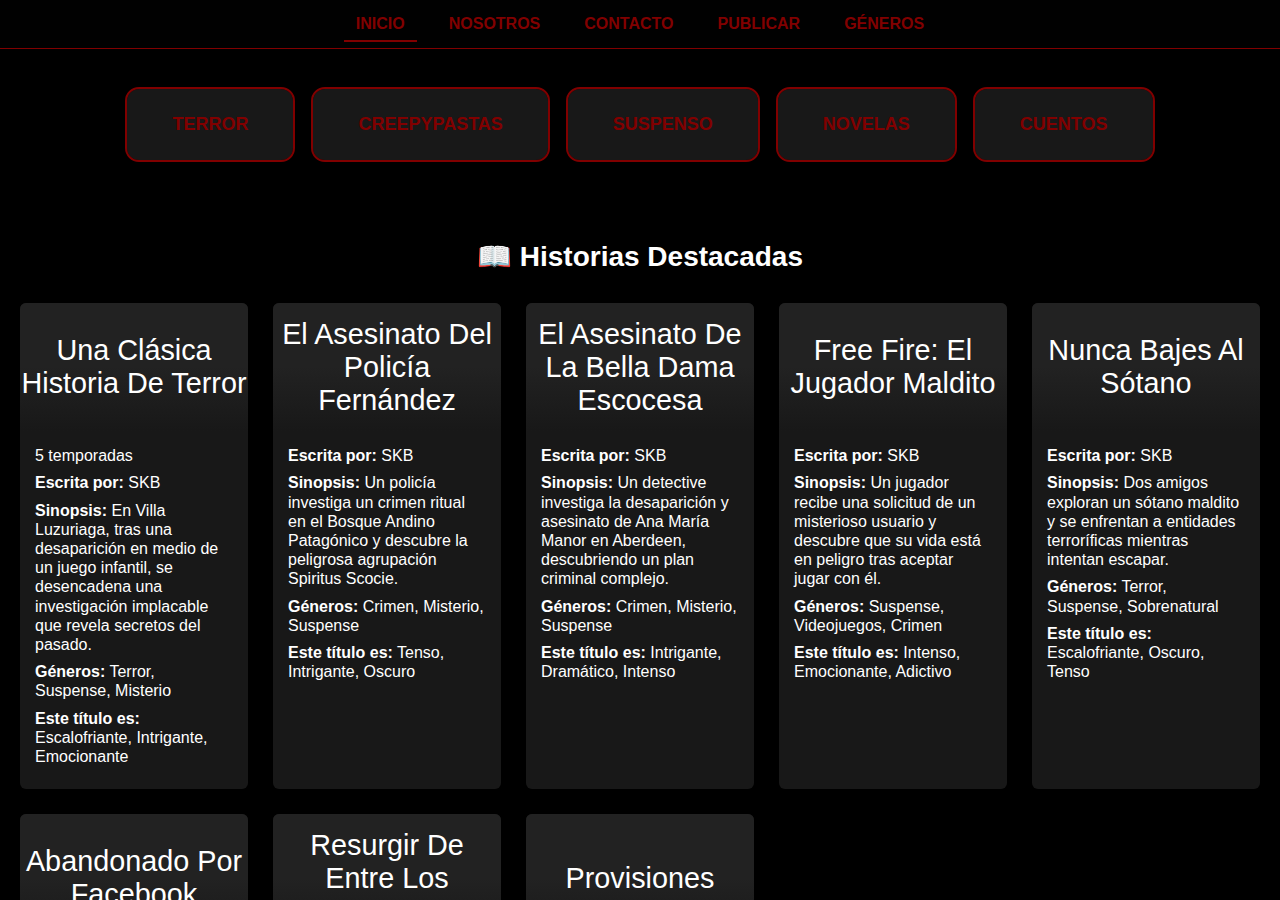
<file: index.html>
<!DOCTYPE html>
<html lang="es">

<head>
    <meta charset="UTF-8">
    <meta name="viewport" content="width=device-width, initial-scale=1.0">
    <title>Página De Inicio - TuHistoria</title>
    <link rel="stylesheet" href="assets/css/body-main-pjc.css">
    <link rel="stylesheet" href="assets/css/genres-dd.css">
    <link rel="icon" type="image/x-icon" href="assets/media/favicons/favicon.ico">
    <link rel="icon" type="image/png" sizes="16x16" href="assets/media/favicons/generated/favicon-16x16.png">
    <link rel="icon" type="image/png" sizes="32x32" href="assets/media/favicons/generated/favicon-32x32.png">
    <link rel="icon" type="image/png" sizes="48x48" href="assets/media/favicons/generated/favicon-48x48.png">
    <link rel="apple-touch-icon" sizes="180x180" href="assets/media/favicons/generated/favicon-180x180.png">
    <link rel="manifest" href="assets/media/favicons/generated/manifest.json">
    <meta name="theme-color" content="#f00">
</head>

<body>
    <header>
        <nav>
            <ul>
                <li><a href="https://tuhistoria.solargentinotv.com.ar" class="active">INICIO</a></li>
                <li><a href="/nosotros">NOSOTROS</a></li>
                <li><a href="/contacto">CONTACTO</a></li>
                <li><a href="/publicar">PUBLICAR</a></li>
                <li id="generos-btn">
                    <a>GÉNEROS</a>
                    <div class="dropdown-content">
                        <a href="/generos/terror">Terror</a>
                        <a href="/generos/creepypastas">Creepypastas</a>
                        <a href="/generos/suspenso">Suspenso</a>
                        <a href="/generos/novelas">Novelas</a>
                        <a href="/generos/cuentos">Cuentos</a>
                    </div>
                </li>
            </ul>
        </nav>
    </header>

    <main>
        <!-- BOTONES -->
        <div class="center-buttons">
            <a class="genre-btn" href="/generos/terror">TERROR</a>
            <a class="genre-btn" href="/generos/creepypastas">CREEPYPASTAS</a>
            <a class="genre-btn" href="/generos/suspenso">SUSPENSO</a>
            <a class="genre-btn" href="/generos/novelas">NOVELAS</a>
            <a class="genre-btn" href="/generos/cuentos">CUENTOS</a>
        </div>

        <!-- DESTACADAS -->
        <section class="destacadas">
            <h2>📖 Historias Destacadas</h2>
            <div class="cards-grid">

                <!-- Una Clásica Historia De Terror -->
                <div class="card" onclick="location.href='/historias/unaclasicahistoriadeterror'">
                    <div class="img-container">
                        <div class="img story-thumb terror-class"></div>
                        <div class="img2">Una Clásica Historia De Terror</div>
                    </div>
                    <div class="card-content">
                        <p id="saga-season-count">5 temporadas</p>
                        <p><strong>Escrita por:</strong> SKB</p>
                        <p><strong>Sinopsis:</strong> En Villa Luzuriaga, tras una desaparición en medio de un juego
                            infantil, se
                            desencadena una investigación implacable que revela secretos del pasado.</p>
                        <p><strong>Géneros:</strong> Terror, Suspense, Misterio</p>
                        <p><strong>Este título es:</strong> Escalofriante, Intrigante, Emocionante</p>
                    </div>
                </div>

                <!-- El Asesinato Del Policía Fernández -->
                <div class="card" onclick="location.href='/historias/elasesinatodelpoliciafernandez'">
                    <div class="img-container">
                        <div class="img story-thumb misterio-class"></div>
                        <div class="img2">El Asesinato Del Policía Fernández</div>
                    </div>
                    <div class="card-content">
                        <p><strong>Escrita por:</strong> SKB</p>
                        <p><strong>Sinopsis:</strong> Un policía investiga un crimen ritual en el Bosque Andino
                            Patagónico y descubre la peligrosa
                            agrupación Spiritus Scocie.</p>
                        <p><strong>Géneros:</strong> Crimen, Misterio, Suspense</p>
                        <p><strong>Este título es:</strong> Tenso, Intrigante, Oscuro</p>
                    </div>
                </div>

                <!-- El Asesinato de La Bella Dama Escocesa -->
                <div class="card" onclick="location.href='/historias/elasesinatodelabelladamaescocesa'">
                    <div class="img-container">
                        <div class="img story-thumb misterio-class"></div>
                        <div class="img2">El Asesinato De La Bella Dama Escocesa</div>
                    </div>
                    <div class="card-content">
                        <p><strong>Escrita por:</strong> SKB</p>
                        <p><strong>Sinopsis:</strong> Un detective investiga la desaparición y asesinato de Ana María
                            Manor en Aberdeen,
                            descubriendo un plan criminal complejo.</p>
                        <p><strong>Géneros:</strong> Crimen, Misterio, Suspense</p>
                        <p><strong>Este título es:</strong> Intrigante, Dramático, Intenso</p>
                    </div>
                </div>

                <!-- Free Fire: El Jugador Maldito -->
                <div class="card" onclick="location.href='/historias/freefire-jugadormaldito'">
                    <div class="img-container">
                        <div class="img story-thumb videojuegos-class"></div>
                        <div class="img2">Free Fire: El Jugador Maldito</div>
                    </div>
                    <div class="card-content">
                        <p><strong>Escrita por:</strong> SKB</p>
                        <p><strong>Sinopsis:</strong> Un jugador recibe una solicitud de un misterioso usuario y
                            descubre que su vida está en
                            peligro tras aceptar jugar con él.</p>
                        <p><strong>Géneros:</strong> Suspense, Videojuegos, Crimen</p>
                        <p><strong>Este título es:</strong> Intenso, Emocionante, Adictivo</p>
                    </div>
                </div>

                <!-- Nunca Bajes Al Sótano -->
                <div class="card" onclick="location.href='/historias/nuncabajesalsotano'">
                    <div class="img-container">
                        <div class="img story-thumb terror-class"></div>
                        <div class="img2">Nunca Bajes Al Sótano</div>
                    </div>
                    <div class="card-content">
                        <p><strong>Escrita por:</strong> SKB</p>
                        <p><strong>Sinopsis:</strong> Dos amigos exploran un sótano maldito y se enfrentan a entidades
                            terroríficas mientras
                            intentan escapar.</p>
                        <p><strong>Géneros:</strong> Terror, Suspense, Sobrenatural</p>
                        <p><strong>Este título es:</strong> Escalofriante, Oscuro, Tenso</p>
                    </div>
                </div>

                <!-- Abandonado Por Facebook -->
                <div class="card" onclick="location.href='/historias/abandonadoporfacebook'">
                    <div class="img-container">
                        <div class="img story-thumb internet-class"></div>
                        <div class="img2">Abandonado Por Facebook</div>
                    </div>
                    <div class="card-content">
                        <p><strong>Escrita por:</strong> SKB</p>
                        <p><strong>Sinopsis:</strong> Una noche aterradora: Mark Zuckerberg aparece con ojos rojos y
                            amenaza a quien ose entrar a
                            Facebook más de 10 veces.</p>
                        <p><strong>Géneros:</strong> Terror, Fantasía, Internet</p>
                        <p><strong>Este título es:</strong> Delirante, Oscuro, Irónico</p>
                    </div>
                </div>

                <!-- Resurgir De Entre Los Muertos -->
                <div class="card" onclick="location.href='/historias/resurgirdeentrelosmuertos'">
                    <div class="img-container">
                        <div class="img story-thumb terror-class"></div>
                        <div class="img2">Resurgir De Entre Los Muertos</div>
                    </div>
                    <div class="card-content">
                        <p><strong>Escrita por:</strong> SKB</p>
                        <p><strong>Sinopsis:</strong> Un hombre pierde la vida y vuelve a ella enfrentando pruebas para
                            descubrir la identidad de un imitador de Jigsaw que lo acecha.</p>
                        <p><strong>Géneros:</strong> Terror, Suspense, Supervivencia</p>
                        <p><strong>Este título es:</strong> Tenso, Intenso, Dramático</p>
                    </div>
                </div>

                <!-- Provisiones -->
                <div class="card" onclick="location.href='/historias/provisiones'">
                    <div class="img-container">
                        <div class="img story-thumb drama-class"></div>
                        <div class="img2">Provisiones</div>
                    </div>
                    <div class="card-content">
                        <p><strong>Escrita por:</strong> SKB</p>
                        <p><strong>Sinopsis:</strong> Una historia ambientada durante la pandemia, donde el protagonista
                            compra provisiones para
                            sobrevivir y reflexiona sobre las medidas drásticas tomadas.</p>
                        <p><strong>Géneros:</strong> Drama, Pandemia, Supervivencia, Reflexión</p>
                        <p><strong>Este título es:</strong> Intenso, Realista, Reflexivo</p>
                    </div>
                </div>

            </div>
        </section>
    </main>
    <script src="assets/js/body-main-pjc.js"></script>
</body>

</html>
</file>
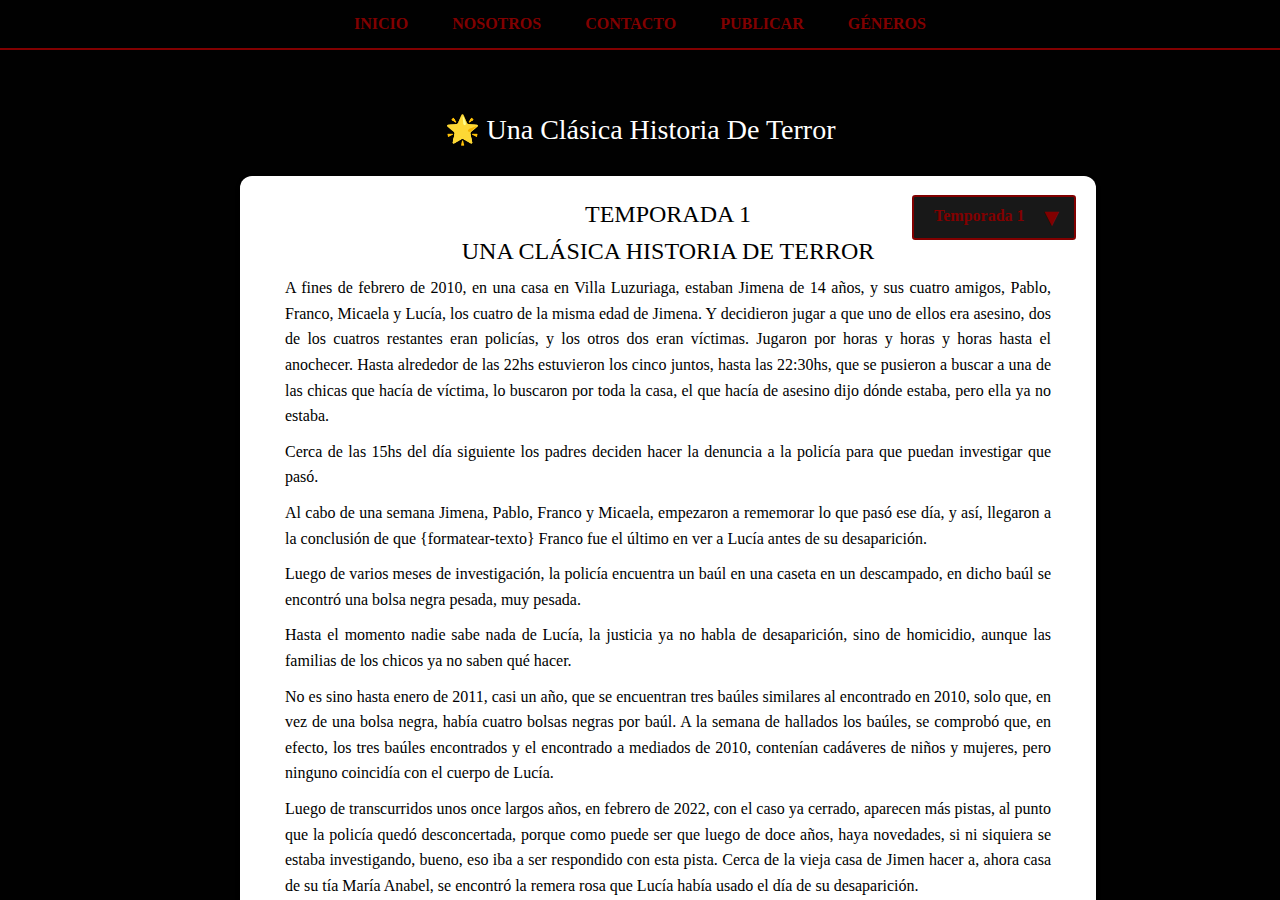
<file: historias/sagas/unaclasicahistoriadeterror/index.html>
<!DOCTYPE html>
<html lang="es">

<head>
    <meta charset="UTF-8">
    <meta name="viewport" content="width=device-width, initial-scale=1.0">
    <title>Una Clásica Historia De Terror - TuHistoria</title>

    <!-- CSS -->
    <link rel="stylesheet" href="../../../assets/css/info-pages.css">
    <link rel="stylesheet" href="../../../assets/css/genres-dd.css">
    <link rel="stylesheet" href="../../../assets/css/sagas-dd.css">

    <!-- Favicons -->
    <link rel="icon" type="image/x-icon" href="../../../assets/media/favicons/favicon.ico">
    <link rel="icon" type="image/png" sizes="16x16" href="../../../assets/media/favicons/generated/favicon-16x16.png">
    <link rel="icon" type="image/png" sizes="32x32" href="../../../assets/media/favicons/generated/favicon-32x32.png">
    <link rel="icon" type="image/png" sizes="48x48" href="../../../assets/media/favicons/generated/favicon-48x48.png">
    <link rel="apple-touch-icon" sizes="180x180" href="../../../assets/media/favicons/generated/favicon-180x180.png">
    <link rel="manifest" href="../../../assets/media/favicons/generated/manifest.json">

    <meta name="theme-color" content="#f00">
</head>

<body>
    <header>
        <nav>
            <ul>
                <li><a href="https://tuhistoria.solargentinotv.com.ar">INICIO</a></li>
                <li><a href="/nosotros">NOSOTROS</a></li>
                <li><a href="/contacto">CONTACTO</a></li>
                <li><a href="/publicar">PUBLICAR</a></li>
                <li id="generos-btn">
                    <a>GÉNEROS</a>
                    <div class="dropdown-content">
                        <a href="/generos/terror">Terror</a>
                        <a href="/generos/creepypastas">Creepypastas</a>
                        <a href="/generos/suspenso">Suspenso</a>
                        <a href="/generos/novelas">Novelas</a>
                        <a href="/generos/cuentos">Cuentos</a>
                    </div>
                </li>
            </ul>
        </nav>
    </header>

    <main>
        <section class="destacadas">
            <h2 id="boldis">🌟 Una Clásica Historia De Terror</h2>

            <div class="cards-container">
                <div class="card">
                    <!-- Dropdown de temporadas -->
                    <div class="dropdown-temporadas">
                        <div id="season-btn" class="season-display">Temporada 1</div>
                        <div class="season-options">
                            <div data-season="1" class="season-option">Temporada 1</div>
                            <div data-season="2" class="season-option">Temporada 2</div>
                            <div data-season="3" class="season-option">Temporada 3</div>
                            <div data-season="4" class="season-option">Temporada 4</div>
                            <div data-season="5" class="season-option">Temporada 5</div>
                        </div>
                    </div>
                    <div class="card-content" id="historia">
                        <!-- Aquí se cargará la temporada -->
                    </div>
                </div>
            </div>
        </section>
    </main>

    <!-- JS -->
    <script src="../../../assets/js/body-main-pjc.js"></script>
    <script src="../../../assets/js/uchdt-fetcher.js"></script>
    <script src="../../../assets/js/dd-animation.js"></script>
</body>

</html>
</file>
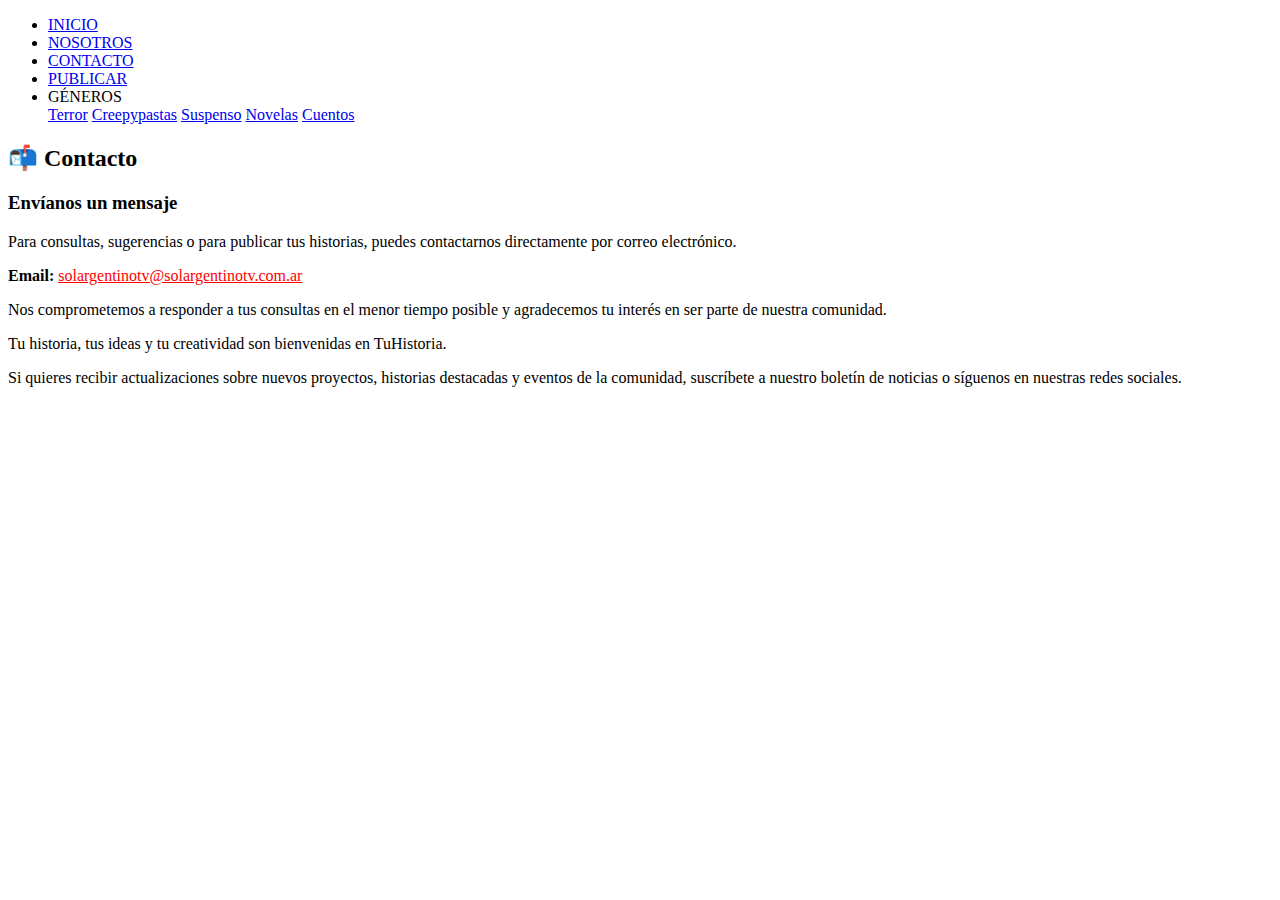
<file: contacto.html>
<!DOCTYPE html>
<html lang="es">

<head>
    <meta charset="UTF-8">
    <meta name="viewport" content="width=device-width, initial-scale=1.0">
    <title>Página De Contacto - TuHistoria</title>
    <link rel="stylesheet" href="https://tuhistoria.solargentinotv.com.ar/assets/css/info-pages.css">
    <link rel="stylesheet" href="https://tuhistoria.solargentinotv.com.ar/assets/css/genres-dd.css">
    <link rel="icon" type="image/x-icon"
        href="https://tuhistoria.solargentinotv.com.ar/assets/media/favicons/favicon.ico">
    <link rel="icon" type="image/png" sizes="16x16"
        href="https://tuhistoria.solargentinotv.com.ar/assets/media/favicons/generated/favicon-16x16.png">
    <link rel="icon" type="image/png" sizes="32x32"
        href="https://tuhistoria.solargentinotv.com.ar/assets/media/favicons/generated/favicon-32x32.png">
    <link rel="icon" type="image/png" sizes="48x48"
        href="https://tuhistoria.solargentinotv.com.ar/assets/media/favicons/generated/favicon-48x48.png">
    <link rel="apple-touch-icon" sizes="180x180"
        href="https://tuhistoria.solargentinotv.com.ar/assets/media/favicons/generated/favicon-180x180.png">
    <link rel="manifest" href="https://tuhistoria.solargentinotv.com.ar/assets/media/favicons/generated/manifest.json">
    <meta name="theme-color" content="#f00">
</head>

<body>
    <header>
        <nav>
            <ul>
                <li><a href="https://tuhistoria.solargentinotv.com.ar">INICIO</a></li>
                <li><a href="https://tuhistoria.solargentinotv.com.ar/nosotros">NOSOTROS</a></li>
                <li><a href="https://tuhistoria.solargentinotv.com.ar/contacto" class="active">CONTACTO</a></li>
                <li><a href="https://tuhistoria.solargentinotv.com.ar/publicar">PUBLICAR</a></li>
                <li id="generos-btn">
                    <a>GÉNEROS</a>
                    <div class="dropdown-content">
                        <a href="https://tuhistoria.solargentinotv.com.ar/generos/terror">Terror</a>
                        <a href="https://tuhistoria.solargentinotv.com.ar/generos/creepypastas">Creepypastas</a>
                        <a href="https://tuhistoria.solargentinotv.com.ar/generos/suspenso">Suspenso</a>
                        <a href="https://tuhistoria.solargentinotv.com.ar/generos/novelas">Novelas</a>
                        <a href="https://tuhistoria.solargentinotv.com.ar/generos/cuentos">Cuentos</a>
                    </div>
                </li>
            </ul>
        </nav>
    </header>

    <main>
        <section class="destacadas">
            <h2 id="boldis">📬 Contacto</h2>
            <div class="cards-container">
                <div class="card">
                    <div class="card-content">
                        <h3>Envíanos un mensaje</h3>
                        <p>Para consultas, sugerencias o para publicar tus historias, puedes contactarnos directamente
                            por correo electrónico.</p>
                        <p><strong>Email:</strong> <a href="mailto:solargentinotv@solargentinotv.com.ar"
                                style="color:#f00;">solargentinotv@solargentinotv.com.ar</a></p>
                        <p>Nos comprometemos a responder a tus consultas en el menor tiempo posible y agradecemos tu
                            interés en ser parte de nuestra comunidad.</p>
                        <p>Tu historia, tus ideas y tu creatividad son bienvenidas en TuHistoria.</p>
                        <p>Si quieres recibir actualizaciones sobre nuevos proyectos, historias destacadas y eventos de
                            la comunidad, suscríbete a nuestro boletín de noticias o síguenos en nuestras redes
                            sociales.</p>
                    </div>
                </div>
            </div>
        </section>
    </main>

    <script src="https://tuhistoria.solargentinotv.com.ar/assets/js/body-main-pjc.js"></script>
</body>

</html>
</file>
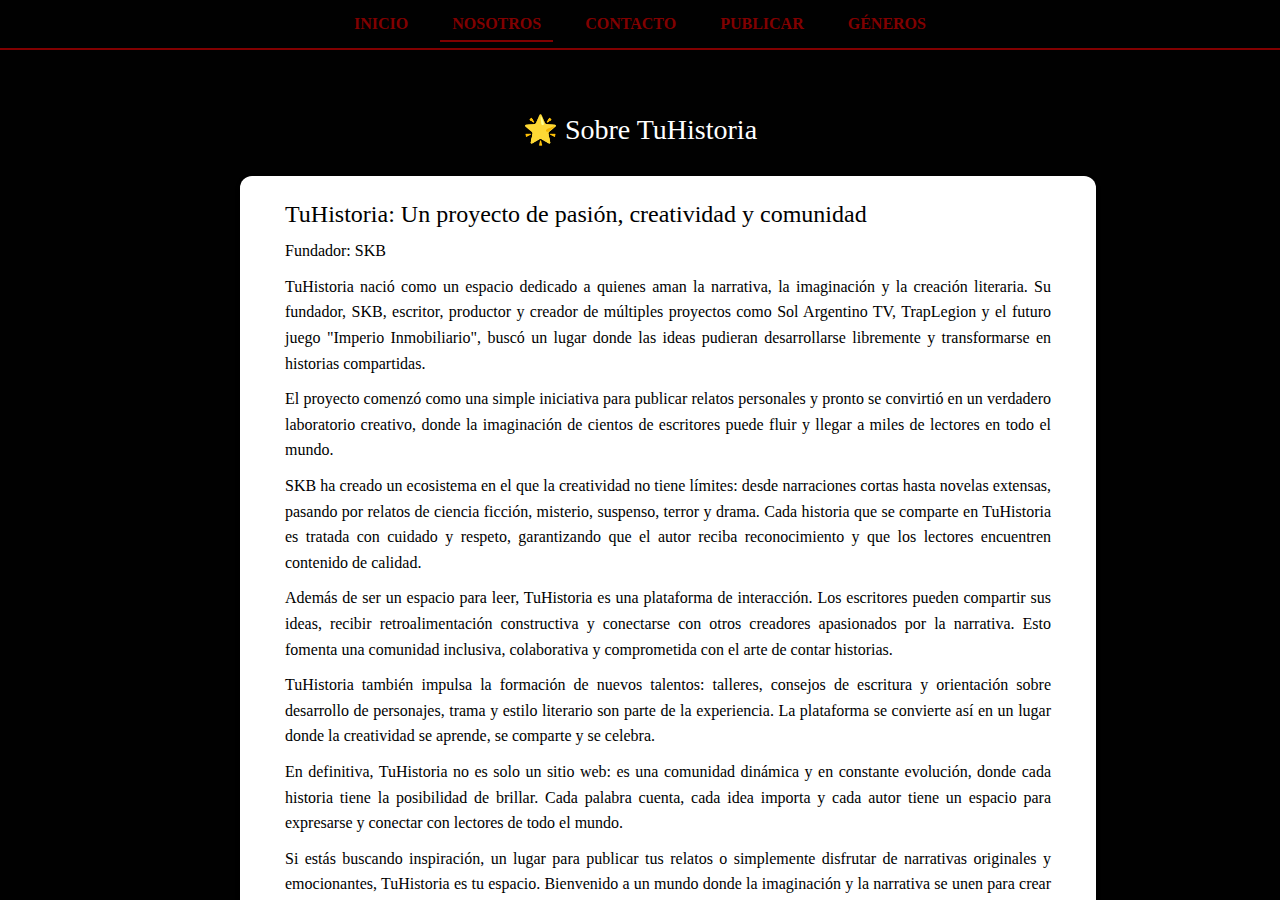
<file: nosotros.html>
<!DOCTYPE html>
<html lang="es">

<head>
    <meta charset="UTF-8">
    <meta name="viewport" content="width=device-width, initial-scale=1.0">
    <title>Historias - Nosotros</title>
    <link rel="stylesheet" href="assets/css/info-pages.css">
    <link rel="stylesheet" href="assets/css/genres-dd.css">
    <link rel="icon" type="image/x-icon" href="assets/media/favicons/favicon.ico">
    <link rel="icon" type="image/png" sizes="16x16" href="assets/media/favicons/generated/favicon-16x16.png">
    <link rel="icon" type="image/png" sizes="32x32" href="assets/media/favicons/generated/favicon-32x32.png">
    <link rel="icon" type="image/png" sizes="48x48" href="assets/media/favicons/generated/favicon-48x48.png">
    <link rel="apple-touch-icon" sizes="180x180" href="assets/media/favicons/generated/favicon-180x180.png">
    <link rel="manifest" href="assets/media/favicons/generated/manifest.json">
    <meta name="theme-color" content="#f00">
</head>

<body>
    <header>
        <nav>
            <ul>
                <li><a href="/">INICIO</a></li>
                <li><a href="nosotros.html" class="active">NOSOTROS</a></li>
                <li><a href="contacto.html">CONTACTO</a></li>
                <li><a href="publicar.html">PUBLICAR</a></li>
                <li id="generos-btn">
                    <a>GÉNEROS</a>
                    <div class="dropdown-content">
                        <a href="/generos/terror">Terror</a>
                        <a href="/generos/creepypastas">Creepypastas</a>
                        <a href="/generos/suspenso">Suspenso</a>
                        <a href="/generos/novelas">Novelas</a>
                        <a href="/generos/cuentos">Cuentos</a>
                    </div>
                </li>
            </ul>
        </nav>
    </header>

    <main>
        <section class="destacadas">
            <h2 id="boldis">🌟 Sobre TuHistoria</h2>
            <div class="cards-container">
                <div class="card">
                    <div class="card-content">
                        <h3>TuHistoria: Un proyecto de pasión, creatividad y comunidad</h3>
                        <p><strong>Fundador:</strong> SKB</p>
                        <p>TuHistoria nació como un espacio dedicado a quienes aman la narrativa, la imaginación y la
                            creación
                            literaria. Su fundador, SKB, escritor, productor y creador de múltiples proyectos como Sol
                            Argentino TV, TrapLegion y el futuro juego "Imperio Inmobiliario", buscó un lugar donde las
                            ideas
                            pudieran desarrollarse libremente y transformarse en historias compartidas.</p>
                        <p>El proyecto comenzó como una simple iniciativa para publicar relatos personales y pronto se
                            convirtió
                            en un verdadero laboratorio creativo, donde la imaginación de cientos de escritores puede
                            fluir
                            y llegar a miles de lectores en todo el mundo.</p>
                        <p>SKB ha creado un ecosistema en el que la creatividad no tiene límites: desde narraciones
                            cortas hasta
                            novelas extensas, pasando por relatos de ciencia ficción, misterio, suspenso, terror y
                            drama. Cada
                            historia que se comparte en TuHistoria es tratada con cuidado y respeto, garantizando que el
                            autor reciba reconocimiento y que los lectores encuentren contenido de calidad.</p>
                        <p>Además de ser un espacio para leer, TuHistoria es una plataforma de interacción. Los
                            escritores
                            pueden compartir sus ideas, recibir retroalimentación constructiva y conectarse con otros
                            creadores
                            apasionados por la narrativa. Esto fomenta una comunidad inclusiva, colaborativa y
                            comprometida
                            con el arte de contar historias.</p>
                        <p>TuHistoria también impulsa la formación de nuevos talentos: talleres, consejos de escritura y
                            orientación sobre desarrollo de personajes, trama y estilo literario son parte de la
                            experiencia.
                            La plataforma se convierte así en un lugar donde la creatividad se aprende, se comparte y se
                            celebra.</p>
                        <p>En definitiva, TuHistoria no es solo un sitio web: es una comunidad dinámica y en constante
                            evolución,
                            donde cada historia tiene la posibilidad de brillar. Cada palabra cuenta, cada idea importa
                            y cada
                            autor tiene un espacio para expresarse y conectar con lectores de todo el mundo.</p>
                        <p>Si estás buscando inspiración, un lugar para publicar tus relatos o simplemente disfrutar de
                            narrativas originales y emocionantes, TuHistoria es tu espacio. Bienvenido a un mundo donde
                            la
                            imaginación y la narrativa se unen para crear experiencias inolvidables.</p>
                    </div>
                </div>
            </div>
        </section>
    </main>

    <script src="assets/js/body-main-pjc.js"></script>
</body>

</html>
</file>
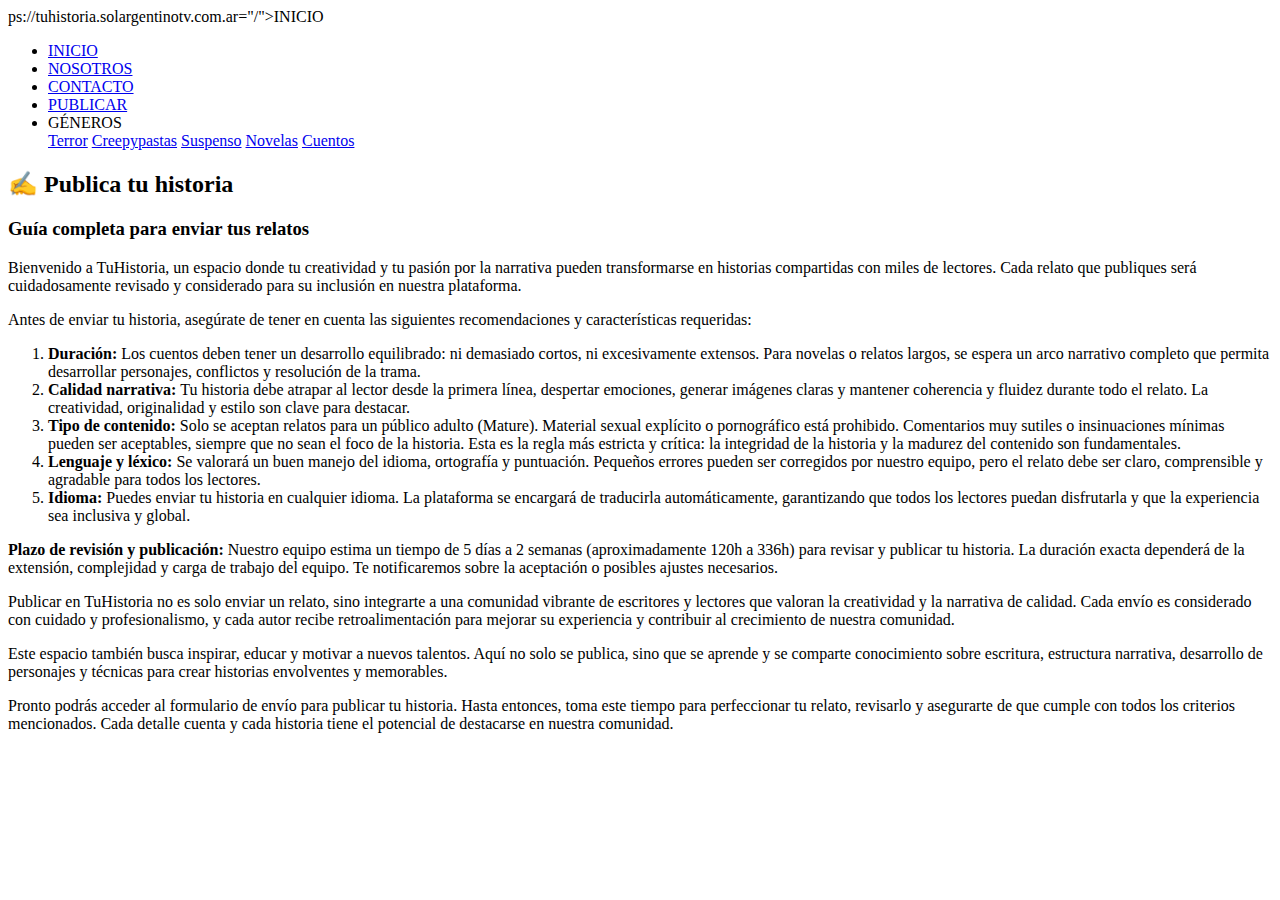
<file: publicar.html>
ps://tuhistoria.solargentinotv.com.ar="/">INICIO</a></li>
<!DOCTYPE html>
<html lang="es">

<head>
    <meta charset="UTF-8">
    <meta name="viewport" content="width=device-width, initial-scale=1.0">
    <title>Publicar - TuHistoria</title>
    <link rel="stylesheet" href="https://tuhistoria.solargentinotv.com.ar/assets/css/info-pages.css">
    <link rel="stylesheet" href="https://tuhistoria.solargentinotv.com.ar/assets/css/genres-dd.css">
    <link rel="icon" type="image/x-icon"
        href="https://tuhistoria.solargentinotv.com.ar/assets/media/favicons/favicon.ico">
    <link rel="icon" type="image/png" sizes="16x16"
        href="https://tuhistoria.solargentinotv.com.ar/assets/media/favicons/generated/favicon-16x16.png">
    <link rel="icon" type="image/png" sizes="32x32"
        href="https://tuhistoria.solargentinotv.com.ar/assets/media/favicons/generated/favicon-32x32.png">
    <link rel="icon" type="image/png" sizes="48x48"
        href="https://tuhistoria.solargentinotv.com.ar/assets/media/favicons/generated/favicon-48x48.png">
    <link rel="apple-touch-icon" sizes="180x180"
        href="https://tuhistoria.solargentinotv.com.ar/assets/media/favicons/generated/favicon-180x180.png">
    <link rel="manifest" href="https://tuhistoria.solargentinotv.com.ar/assets/media/favicons/generated/manifest.json">
    <meta name="theme-color" content="#f00">
</head>

<body>
    <header>
        <nav>
            <ul>
                <li><a href="https://tuhistoria.solargentinotv.com.ar">INICIO</a></li>
                <li><a href="nosotros.html">NOSOTROS</a></li>
                <li><a href="contacto.html">CONTACTO</a></li>
                <li><a href="publicar.html" class="active">PUBLICAR</a></li>
                <li id="generos-btn">
                    <a>GÉNEROS</a>
                    <div class="dropdown-content">
                        <a href="https://tuhistoria.solargentinotv.com.ar/generos/terror">Terror</a>
                        <a href="https://tuhistoria.solargentinotv.com.ar/generos/creepypastas">Creepypastas</a>
                        <a href="https://tuhistoria.solargentinotv.com.ar/generos/suspenso">Suspenso</a>
                        <a href="https://tuhistoria.solargentinotv.com.ar/generos/novelas">Novelas</a>
                        <a href="https://tuhistoria.solargentinotv.com.ar/generos/cuentos">Cuentos</a>
                    </div>
                </li>
            </ul>
        </nav>
    </header>

    <main>
        <section class="destacadas">
            <h2 id="boldis">✍️ Publica tu historia</h2>
            <div class="cards-container">
                <div class="card">
                    <div class="card-content">
                        <h3>Guía completa para enviar tus relatos</h3>
                        <p>Bienvenido a TuHistoria, un espacio donde tu creatividad y tu pasión por la narrativa pueden
                            transformarse en historias compartidas con miles de lectores. Cada relato que publiques será
                            cuidadosamente revisado y considerado para su inclusión en nuestra plataforma.</p>

                        <p>Antes de enviar tu historia, asegúrate de tener en cuenta las siguientes recomendaciones y
                            características requeridas:</p>

                        <ol>
                            <li><strong>Duración:</strong> Los cuentos deben tener un desarrollo equilibrado: ni
                                demasiado
                                cortos, ni excesivamente extensos. Para novelas o relatos largos, se espera un arco
                                narrativo completo que permita desarrollar personajes, conflictos y resolución de la
                                trama.</li>

                            <li><strong>Calidad narrativa:</strong> Tu historia debe atrapar al lector desde la primera
                                línea,
                                despertar emociones, generar imágenes claras y mantener coherencia y fluidez durante
                                todo el
                                relato. La creatividad, originalidad y estilo son clave para destacar.</li>

                            <li><strong>Tipo de contenido:</strong> Solo se aceptan relatos para un público adulto
                                (Mature).
                                Material sexual explícito o pornográfico está prohibido. Comentarios muy sutiles o
                                insinuaciones mínimas pueden ser aceptables, siempre que no sean el foco de la historia.
                                Esta es la regla más estricta y crítica: la integridad de la historia y la madurez del
                                contenido
                                son fundamentales.</li>

                            <li><strong>Lenguaje y léxico:</strong> Se valorará un buen manejo del idioma, ortografía y
                                puntuación. Pequeños errores pueden ser corregidos por nuestro equipo, pero el relato
                                debe ser claro, comprensible y agradable para todos los lectores.</li>

                            <li><strong>Idioma:</strong> Puedes enviar tu historia en cualquier idioma. La plataforma se
                                encargará de traducirla automáticamente, garantizando que todos los lectores puedan
                                disfrutarla y que la experiencia sea inclusiva y global.</li>
                        </ol>

                        <p><strong>Plazo de revisión y publicación:</strong> Nuestro equipo estima un tiempo de 5 días a
                            2 semanas (aproximadamente 120h a 336h) para revisar y publicar tu historia. La duración
                            exacta
                            dependerá de la extensión, complejidad y carga de trabajo del equipo. Te notificaremos sobre
                            la aceptación o posibles ajustes necesarios.</p>

                        <p>Publicar en TuHistoria no es solo enviar un relato, sino integrarte a una comunidad vibrante
                            de
                            escritores y lectores que valoran la creatividad y la narrativa de calidad. Cada envío es
                            considerado con cuidado y profesionalismo, y cada autor recibe retroalimentación para
                            mejorar
                            su experiencia y contribuir al crecimiento de nuestra comunidad.</p>

                        <p>Este espacio también busca inspirar, educar y motivar a nuevos talentos. Aquí no solo se
                            publica, sino que se aprende y se comparte conocimiento sobre escritura, estructura
                            narrativa,
                            desarrollo de personajes y técnicas para crear historias envolventes y memorables.</p>

                        <p>Pronto podrás acceder al formulario de envío para publicar tu historia. Hasta entonces, toma
                            este tiempo para perfeccionar tu relato, revisarlo y asegurarte de que cumple con todos los
                            criterios mencionados. Cada detalle cuenta y cada historia tiene el potencial de destacarse
                            en
                            nuestra comunidad.</p>
                    </div>
                </div>
            </div>
        </section>
    </main>

    <script src=https://tuhistoria.solargentinotv.com.ar/assets/js/body-main-pjc.js"></script>
</body>

</html>
</file>
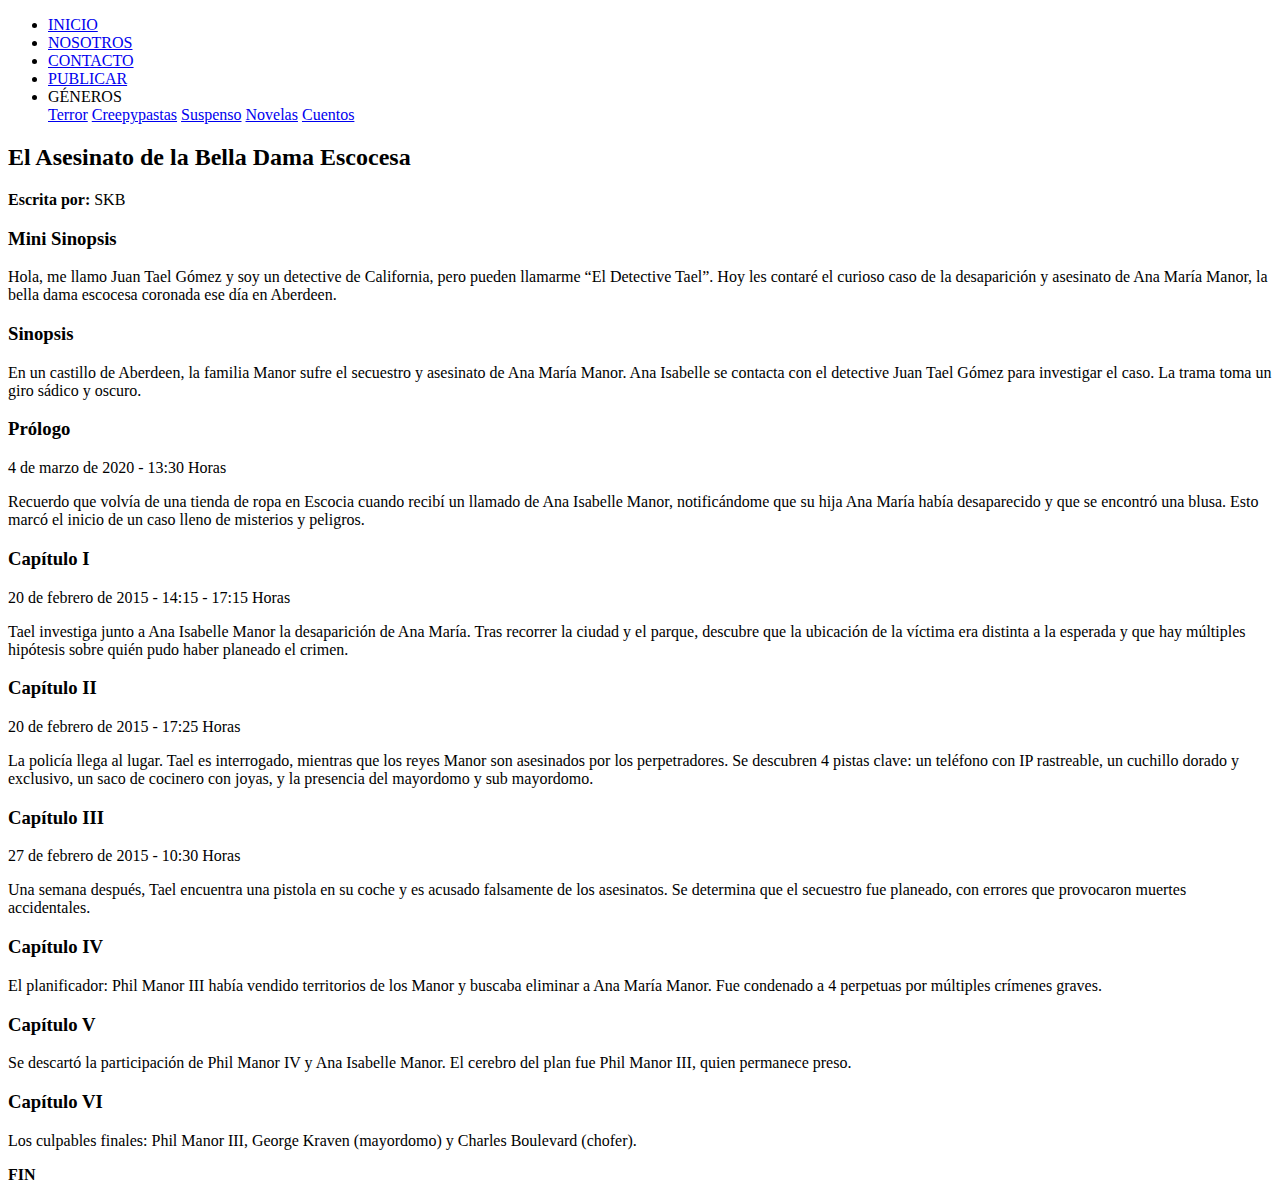
<file: historias/elasesinatodelabelladamaescocesa.html>
<!DOCTYPE html>
<html lang="es">

<head>
    <meta charset="UTF-8" />
    <meta name="viewport" content="width=device-width, initial-scale=1.0" />
    <title>El Asesinato de la Bella Dama Escocesa - TuHistoria</title>
    <link rel="stylesheet" href="https://tuhistoria.solargentinotv.com.ar/assets/css/info-pages.css">
    <link rel="stylesheet" href="https://tuhistoria.solargentinotv.com.ar/assets/css/genres-dd.css">

    <link rel="icon" type="image/x-icon"
        href="https://tuhistoria.solargentinotv.com.ar/assets/media/favicons/favicon.ico">
    <link rel="icon" type="image/png" sizes="16x16"
        href="https://tuhistoria.solargentinotv.com.ar/assets/media/favicons/generated/favicon-16x16.png">
    <link rel="icon" type="image/png" sizes="32x32"
        href="https://tuhistoria.solargentinotv.com.ar/assets/media/favicons/generated/favicon-32x32.png">
    <link rel="icon" type="image/png" sizes="48x48"
        href="https://tuhistoria.solargentinotv.com.ar/assets/media/favicons/generated/favicon-48x48.png">
    <link rel="apple-touch-icon" sizes="180x180"
        href="https://tuhistoria.solargentinotv.com.ar/assets/media/favicons/generated/favicon-180x180.png">
    <link rel="manifest" href="https://tuhistoria.solargentinotv.com.ar/assets/media/favicons/generated/manifest.json">
</head>

<body>
    <header>
        <nav>
            <ul>
                <li><a href="https://tuhistoria.solargentinotv.com.ar">INICIO</a></li>
                <li><a href="https://tuhistoria.solargentinotv.com.ar/nosotros">NOSOTROS</a></li>
                <li><a href="https://tuhistoria.solargentinotv.com.ar/contacto">CONTACTO</a></li>
                <li><a href="https://tuhistoria.solargentinotv.com.ar/publicar">PUBLICAR</a></li>
                <li id="generos-btn">
                    <a>GÉNEROS</a>
                    <div class="dropdown-content">
                        <a href="https://tuhistoria.solargentinotv.com.ar/generos/terror">Terror</a>
                        <a href="https://tuhistoria.solargentinotv.com.ar/generos/creepypastas">Creepypastas</a>
                        <a href="https://tuhistoria.solargentinotv.com.ar/generos/suspenso">Suspenso</a>
                        <a href="https://tuhistoria.solargentinotv.com.ar/generos/novelas">Novelas</a>
                        <a href="https://tuhistoria.solargentinotv.com.ar/generos/cuentos">Cuentos</a>
                    </div>
                </li>
            </ul>
        </nav>
    </header>

    <main>
        <section class="destacadas">
            <h2 id="boldis">El Asesinato de la Bella Dama Escocesa</h2>
            <div class="cards-container">
                <div class="card">
                    <div class="card-content">
                        <p><strong>Escrita por:</strong> SKB</p>

                        <h3>Mini Sinopsis</h3>
                        <p>Hola, me llamo Juan Tael Gómez y soy un detective de California, pero pueden llamarme “El
                            Detective Tael”.
                            Hoy les contaré el curioso caso de la desaparición y asesinato de Ana María Manor, la bella
                            dama escocesa coronada
                            ese día en Aberdeen.</p>

                        <h3>Sinopsis</h3>
                        <p>En un castillo de Aberdeen, la familia Manor sufre el secuestro y asesinato de Ana María
                            Manor. Ana Isabelle se contacta
                            con el detective Juan Tael Gómez para investigar el caso. La trama toma un giro sádico y
                            oscuro.</p>

                        <h3>Prólogo</h3>
                        <p>4 de marzo de 2020 - 13:30 Horas</p>
                        <p>Recuerdo que volvía de una tienda de ropa en Escocia cuando recibí un llamado de Ana Isabelle
                            Manor,
                            notificándome que su hija Ana María había desaparecido y que se encontró una blusa. Esto
                            marcó el inicio de un caso
                            lleno de misterios y peligros.</p>

                        <h3>Capítulo I</h3>
                        <p>20 de febrero de 2015 - 14:15 - 17:15 Horas</p>
                        <p>Tael investiga junto a Ana Isabelle Manor la desaparición de Ana María. Tras recorrer la
                            ciudad y el parque,
                            descubre que la ubicación de la víctima era distinta a la esperada y que hay múltiples
                            hipótesis sobre quién pudo haber
                            planeado el crimen.</p>

                        <h3>Capítulo II</h3>
                        <p>20 de febrero de 2015 - 17:25 Horas</p>
                        <p>La policía llega al lugar. Tael es interrogado, mientras que los reyes Manor son asesinados
                            por los perpetradores.
                            Se descubren 4 pistas clave: un teléfono con IP rastreable, un cuchillo dorado y exclusivo,
                            un saco de cocinero con joyas,
                            y la presencia del mayordomo y sub mayordomo.</p>

                        <h3>Capítulo III</h3>
                        <p>27 de febrero de 2015 - 10:30 Horas</p>
                        <p>Una semana después, Tael encuentra una pistola en su coche y es acusado falsamente de los
                            asesinatos.
                            Se determina que el secuestro fue planeado, con errores que provocaron muertes accidentales.
                        </p>

                        <h3>Capítulo IV</h3>
                        <p>El planificador: Phil Manor III había vendido territorios de los Manor y buscaba eliminar a
                            Ana María Manor.
                            Fue condenado a 4 perpetuas por múltiples crímenes graves.</p>

                        <h3>Capítulo V</h3>
                        <p>Se descartó la participación de Phil Manor IV y Ana Isabelle Manor. El cerebro del plan fue
                            Phil Manor III, quien permanece preso.</p>

                        <h3>Capítulo VI</h3>
                        <p>Los culpables finales: Phil Manor III, George Kraven (mayordomo) y Charles Boulevard
                            (chofer).</p>

                        <p><strong>FIN</strong></p>
                    </div>
                </div>
            </div>
        </section>
    </main>
    <script src="https://tuhistoria.solargentinotv.com.ar/assets/js/body-main-pjc.js" defer></script>
</body>

</html>
</file>
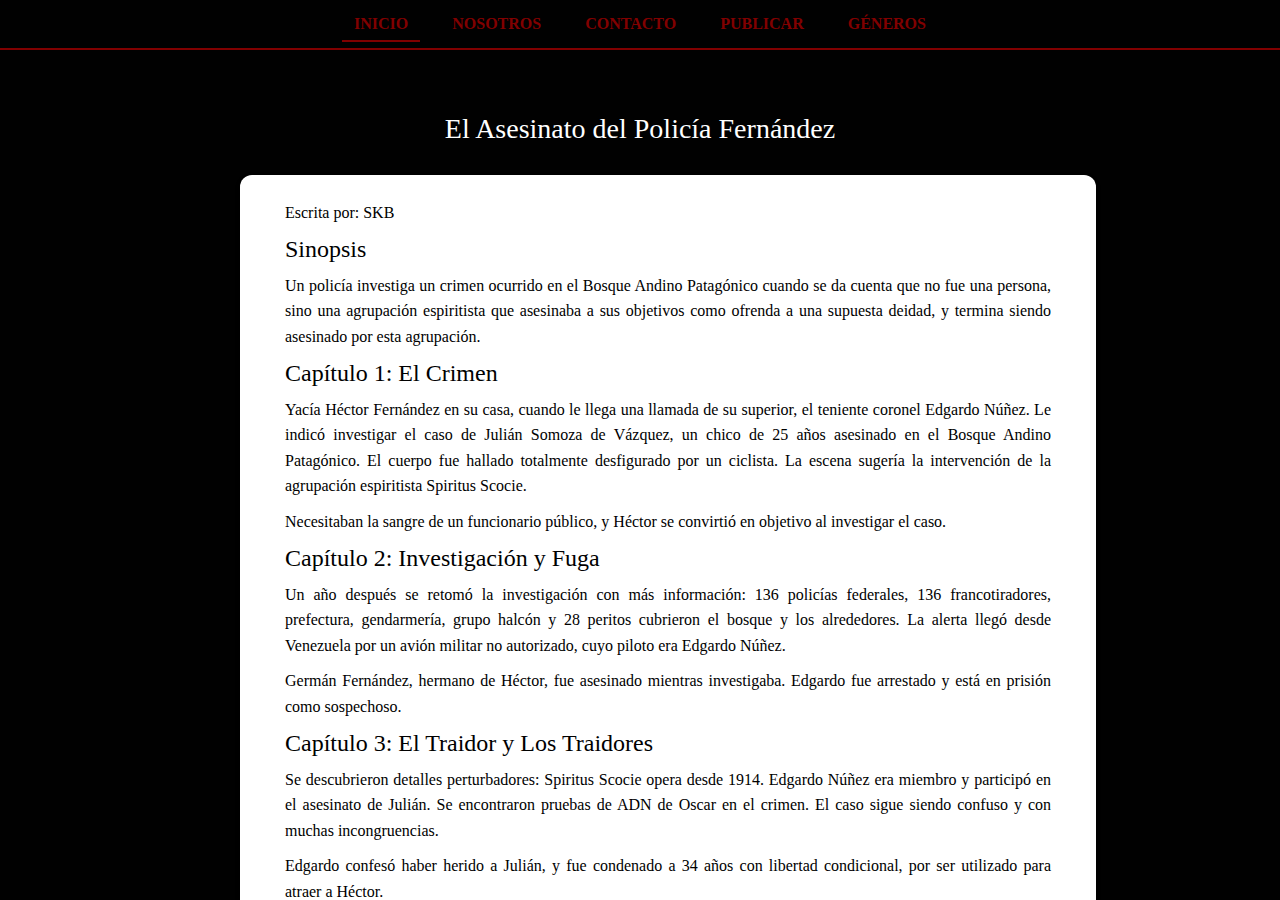
<file: historias/elasesinatodelpoliciafernandez.html>
<!DOCTYPE html>
<html lang="es">

<head>
    <meta charset="UTF-8">
    <meta name="viewport" content="width=device-width, initial-scale=1.0">
    <title>El Asesinato del Policía Fernández - Historias</title>
    <link rel="stylesheet" href="../../assets/css/info-pages.css">
    <link rel="stylesheet" href="../../assets/css/genres-dd.css">

    <link rel="icon" type="image/x-icon" href="../../assets/media/favicons/favicon.ico">
    <link rel="icon" type="image/png" sizes="16x16" href="../../assets/media/favicons/generated/favicon-16x16.png">
    <link rel="icon" type="image/png" sizes="32x32" href="../../assets/media/favicons/generated/favicon-32x32.png">
    <link rel="icon" type="image/png" sizes="48x48" href="../../assets/media/favicons/generated/favicon-48x48.png">
    <link rel="apple-touch-icon" sizes="180x180" href="../../assets/media/favicons/generated/favicon-180x180.png">
    <link rel="manifest" href="../../assets/media/favicons/generated/manifest.json">
</head>

<body>
    <header>
        <nav>
            <ul>
                <li><a href="/" class="active">INICIO</a></li>
                <li><a href="/nosotros">NOSOTROS</a></li>
                <li><a href="/contacto">CONTACTO</a></li>
                <li><a href="/publicar">PUBLICAR</a></li>
                <li id="generos-btn">
                    <a>GÉNEROS</a>
                    <div class="dropdown-content">
                        <a href="/generos/terror">Terror</a>
                        <a href="/generos/creepypastas">Creepypastas</a>
                        <a href="/generos/suspenso">Suspenso</a>
                        <a href="/generos/novelas">Novelas</a>
                        <a href="/generos/cuentos">Cuentos</a>
                    </div>
                </li>
            </ul>
        </nav>
    </header>

    <main>
        <section class="destacadas">
            <h2 id="boldis">El Asesinato del Policía Fernández</h2>
            <div class="cards-container">
                <div class="card">
                    <div class="card-content">
                        <p><strong>Escrita por:</strong> SKB</p>

                        <h3>Sinopsis</h3>
                        <p>Un policía investiga un crimen ocurrido en el Bosque Andino Patagónico cuando se da cuenta
                            que no fue una persona,
                            sino una agrupación espiritista que asesinaba a sus objetivos como ofrenda a una supuesta
                            deidad, y termina siendo asesinado
                            por esta agrupación.</p>

                        <h3>Capítulo 1: El Crimen</h3>
                        <p>Yacía Héctor Fernández en su casa, cuando le llega una llamada de su superior, el teniente
                            coronel Edgardo Núñez.
                            Le indicó investigar el caso de Julián Somoza de Vázquez, un chico de 25 años asesinado en
                            el Bosque Andino Patagónico.
                            El cuerpo fue hallado totalmente desfigurado por un ciclista. La escena sugería la
                            intervención de la agrupación espiritista
                            Spiritus Scocie.</p>
                        <p>Necesitaban la sangre de un funcionario público, y Héctor se convirtió en objetivo al
                            investigar el caso.</p>

                        <h3>Capítulo 2: Investigación y Fuga</h3>
                        <p>Un año después se retomó la investigación con más información: 136 policías federales, 136
                            francotiradores, prefectura, gendarmería,
                            grupo halcón y 28 peritos cubrieron el bosque y los alrededores. La alerta llegó desde
                            Venezuela por un avión militar no autorizado,
                            cuyo piloto era Edgardo Núñez.</p>
                        <p>Germán Fernández, hermano de Héctor, fue asesinado mientras investigaba. Edgardo fue
                            arrestado y está en prisión como sospechoso.</p>

                        <h3>Capítulo 3: El Traidor y Los Traidores</h3>
                        <p>Se descubrieron detalles perturbadores: Spiritus Scocie opera desde 1914. Edgardo Núñez era
                            miembro y participó en el asesinato de Julián.
                            Se encontraron pruebas de ADN de Oscar en el crimen. El caso sigue siendo confuso y con
                            muchas incongruencias.</p>
                        <p>Edgardo confesó haber herido a Julián, y fue condenado a 34 años con libertad condicional,
                            por ser utilizado para atraer a Héctor.</p>

                        <h3>Capítulo 4: Cierre y Conclusión</h3>
                        <p>Tras 12 años en prisión, Edgardo reveló el nombre del hombre poderoso: Gregorio Salvador,
                            implicado en otros crímenes graves.
                            Gregorio fue sentenciado a pena de muerte por fuga y asesinato agravado, mientras Edgardo
                            fue liberado y actualmente internado
                            por diabetes. Se estima que Edgardo fallecerá entre 6 meses y 1 año y medio.</p>

                        <p><strong>FIN</strong></p>
                    </div>
                </div>
            </div>
        </section>
    </main>
    <script src="../../assets/js/body-main-pjc.js"></script>
</body>

</html>
</file>
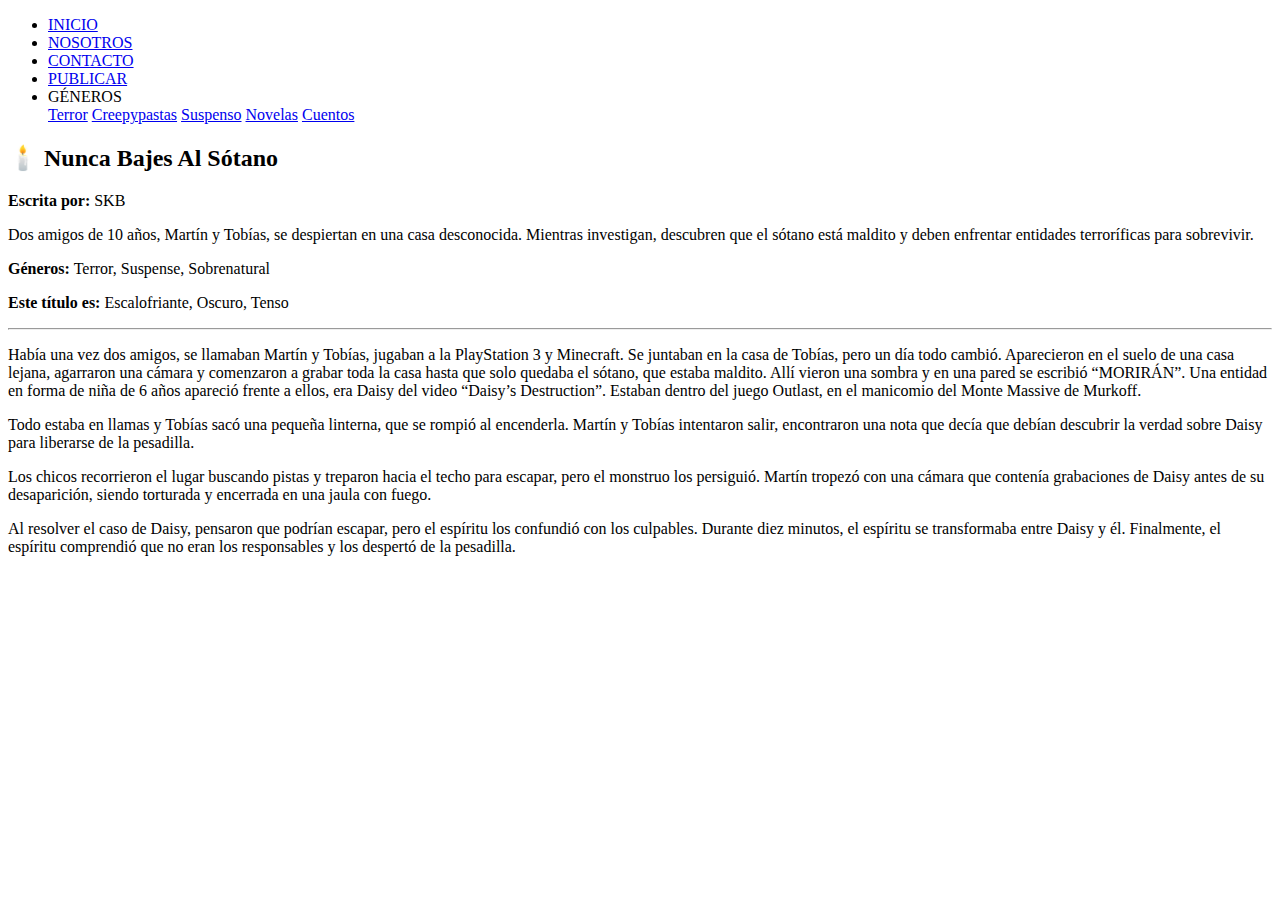
<file: historias/nuncabajesalsotano.html>
<!DOCTYPE html>
<html lang="es">

<head>
    <meta charset="UTF-8">
    <meta name="viewport" content="width=device-width, initial-scale=1.0">
    <title>Nunca Bajes Al Sótano - TuHistoria</title>
    <link rel="stylesheet" href="https://tuhistoria.solargentinotv.com.ar/assets/css/info-pages.css">
    <link rel="stylesheet" href="https://tuhistoria.solargentinotv.com.ar/assets/css/genres-dd.css">

    <link rel="icon" type="image/x-icon"
        href="https://tuhistoria.solargentinotv.com.ar/assets/media/favicons/favicon.ico">
    <link rel="icon" type="image/png" sizes="16x16"
        href="https://tuhistoria.solargentinotv.com.ar/assets/media/favicons/generated/favicon-16x16.png">
    <link rel="icon" type="image/png" sizes="32x32"
        href="https://tuhistoria.solargentinotv.com.ar/assets/media/favicons/generated/favicon-32x32.png">
    <link rel="icon" type="image/png" sizes="48x48"
        href="https://tuhistoria.solargentinotv.com.ar/assets/media/favicons/generated/favicon-48x48.png">
    <link rel="apple-touch-icon" sizes="180x180"
        href="https://tuhistoria.solargentinotv.com.ar/assets/media/favicons/generated/favicon-180x180.png">
    <link rel="manifest" href="https://tuhistoria.solargentinotv.com.ar/assets/media/favicons/generated/manifest.json">

    <meta name="theme-color" content="#f00">
</head>

<body>
    <header>
        <nav>
            <ul>
                <li><a href="https://tuhistoria.solargentinotv.com.ar">INICIO</a></li>
                <li><a href="https://tuhistoria.solargentinotv.com.ar/nosotros">NOSOTROS</a></li>
                <li><a href="https://tuhistoria.solargentinotv.com.ar/contacto">CONTACTO</a></li>
                <li><a href="https://tuhistoria.solargentinotv.com.ar/publicar">PUBLICAR</a></li>
                <li id="generos-btn">
                    <a>GÉNEROS</a>
                    <div class="dropdown-content">
                        <a href="https://tuhistoria.solargentinotv.com.ar/generos/terror">Terror</a>
                        <a href="https://tuhistoria.solargentinotv.com.ar/generos/creepypastas">Creepypastas</a>
                        <a href="https://tuhistoria.solargentinotv.com.ar/generos/suspenso">Suspenso</a>
                        <a href="https://tuhistoria.solargentinotv.com.ar/generos/novelas">Novelas</a>
                        <a href="https://tuhistoria.solargentinotv.com.ar/generos/cuentos">Cuentos</a>
                    </div>
                </li>
            </ul>
        </nav>
    </header>

    <main>
        <section class="destacadas">
            <h2 id="boldis">🕯️ Nunca Bajes Al Sótano</h2>
            <div class="cards-container">
                <div class="card">
                    <div class="card-content">
                        <p><strong>Escrita por:</strong> SKB</p>
                        <p>Dos amigos de 10 años, Martín y Tobías, se despiertan en una casa desconocida. Mientras
                            investigan,
                            descubren que el sótano está maldito y deben enfrentar entidades terroríficas para
                            sobrevivir.</p>
                        <p><strong>Géneros:</strong> Terror, Suspense, Sobrenatural</p>
                        <p><strong>Este título es:</strong> Escalofriante, Oscuro, Tenso</p>
                        <hr>
                        <p>Había una vez dos amigos, se llamaban Martín y Tobías, jugaban a la PlayStation 3 y
                            Minecraft. Se
                            juntaban en la casa de Tobías, pero un día todo cambió. Aparecieron en el suelo de una casa
                            lejana, agarraron una cámara y comenzaron a grabar toda la casa hasta que solo quedaba el
                            sótano, que estaba maldito. Allí vieron una sombra y en una pared se escribió “MORIRÁN”. Una
                            entidad en forma de niña de 6 años apareció frente a ellos, era Daisy del video “Daisy’s
                            Destruction”. Estaban dentro del juego Outlast, en el manicomio del Monte Massive de
                            Murkoff.
                        </p>

                        <p>Todo estaba en llamas y Tobías sacó una pequeña linterna, que se rompió al encenderla. Martín
                            y
                            Tobías intentaron salir, encontraron una nota que decía que debían descubrir la verdad sobre
                            Daisy para liberarse de la pesadilla.</p>

                        <p>Los chicos recorrieron el lugar buscando pistas y treparon hacia el techo para escapar, pero
                            el
                            monstruo los persiguió. Martín tropezó con una cámara que contenía grabaciones de Daisy
                            antes de
                            su desaparición, siendo torturada y encerrada en una jaula con fuego.</p>

                        <p>Al resolver el caso de Daisy, pensaron que podrían escapar, pero el espíritu los confundió
                            con
                            los culpables. Durante diez minutos, el espíritu se transformaba entre Daisy y él.
                            Finalmente,
                            el espíritu comprendió que no eran los responsables y los despertó de la pesadilla.</p>
                    </div>
                </div>
            </div>
        </section>
    </main>
    <script src="https://tuhistoria.solargentinotv.com.ar/assets/js/body-main-pjc.js"></script>
</body>

</html>
</file>
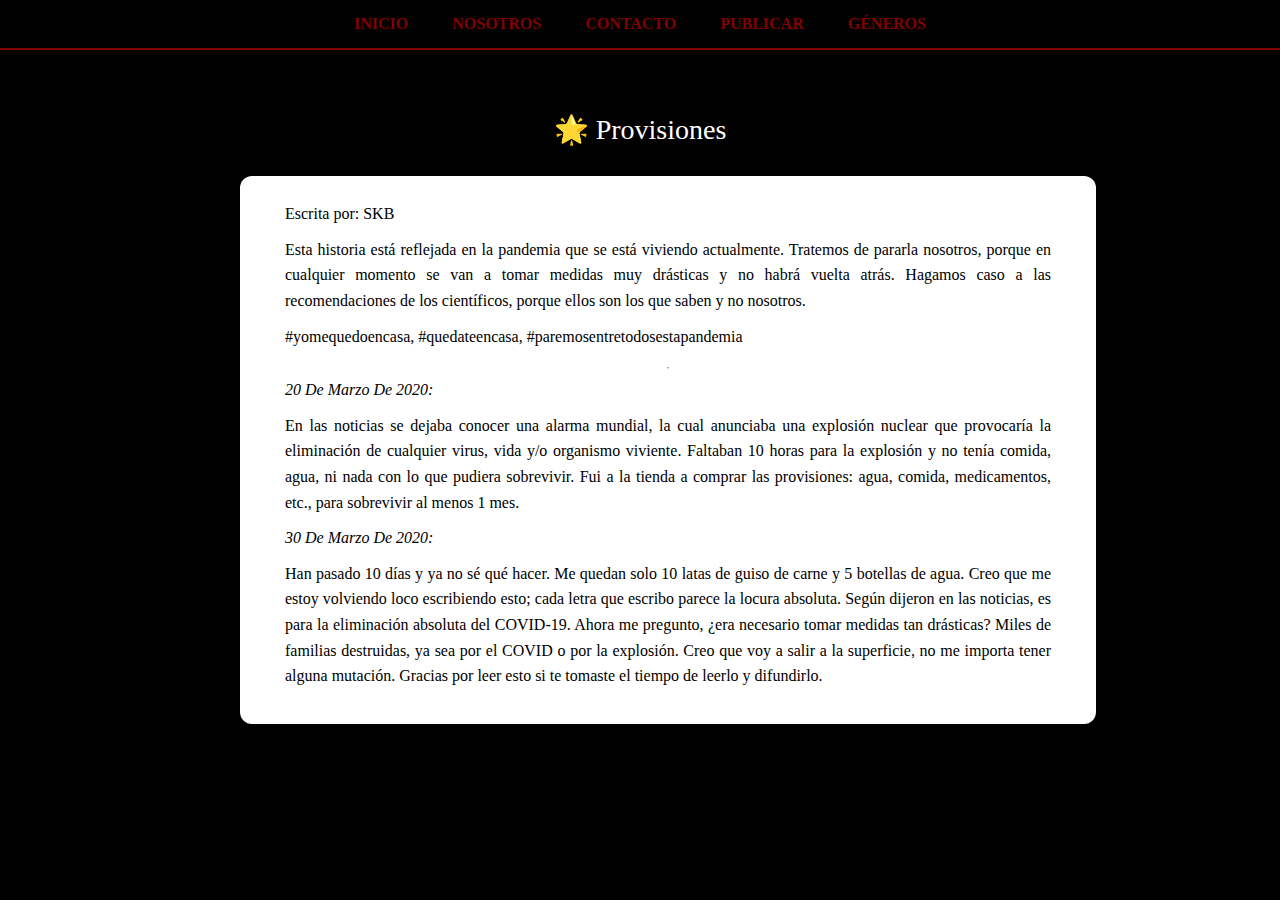
<file: historias/provisiones.html>
<!DOCTYPE html>
<html lang="es">

<head>
    <meta charset="UTF-8">
    <meta name="viewport" content="width=device-width, initial-scale=1.0">
    <title>Provisiones - TuHistoria</title>
    <link rel="stylesheet" href="../../assets/css/info-pages.css">
    <link rel="stylesheet" href="../../assets/css/genres-dd.css">

    <link rel="icon" type="image/x-icon" href="../../assets/media/favicons/favicon.ico">
    <link rel="icon" type="image/png" sizes="16x16" href="../../assets/media/favicons/generated/favicon-16x16.png">
    <link rel="icon" type="image/png" sizes="32x32" href="../../assets/media/favicons/generated/favicon-32x32.png">
    <link rel="icon" type="image/png" sizes="48x48" href="../../assets/media/favicons/generated/favicon-48x48.png">
    <link rel="apple-touch-icon" sizes="180x180" href="../../assets/media/favicons/generated/favicon-180x180.png">
    <link rel="manifest" href="../../assets/media/favicons/generated/manifest.json">

    <meta name="theme-color" content="#f00">
</head>

<body>
    <header>
        <nav>
            <ul>
                <li><a href="https://tuhistoria.solargentinotv.com.ar">INICIO</a></li>
                <li><a href="/nosotros">NOSOTROS</a></li>
                <li><a href="/contacto">CONTACTO</a></li>
                <li><a href="/publicar">PUBLICAR</a></li>
                <li id="generos-btn">
                    <a>GÉNEROS</a>
                    <div class="dropdown-content">
                        <a href="/generos/terror">Terror</a>
                        <a href="/generos/creepypastas">Creepypastas</a>
                        <a href="/generos/suspenso">Suspenso</a>
                        <a href="/generos/novelas">Novelas</a>
                        <a href="/generos/cuentos">Cuentos</a>
                    </div>
                </li>
            </ul>
        </nav>
    </header>

    <main>
        <section class="destacadas">
            <h2 id="boldis">🌟 Provisiones</h2>
            <div class="cards-container">
                <div class="card">
                    <div class="card-content">
                        <p><strong>Escrita por:</strong> SKB</p>
                        <p>Esta historia está reflejada en la pandemia que se está viviendo actualmente. Tratemos de
                            pararla
                            nosotros, porque en cualquier momento se van a tomar medidas muy drásticas y no habrá vuelta
                            atrás.
                            Hagamos caso a las recomendaciones de los científicos, porque ellos son los que saben y no
                            nosotros.</p>
                        <p>#yomequedoencasa, #quedateencasa, #paremosentretodosestapandemia</p>
                        <hr>
                        <p><em>20 De Marzo De 2020:</em></p>
                        <p>En las noticias se dejaba conocer una alarma mundial, la cual anunciaba una explosión nuclear
                            que
                            provocaría la eliminación de cualquier virus, vida y/o organismo viviente. Faltaban 10 horas
                            para la
                            explosión y no tenía comida, agua, ni nada con lo que pudiera sobrevivir. Fui a la tienda a
                            comprar
                            las provisiones: agua, comida, medicamentos, etc., para sobrevivir al menos 1 mes.</p>
                        <p><em>30 De Marzo De 2020:</em></p>
                        <p>Han pasado 10 días y ya no sé qué hacer. Me quedan solo 10 latas de guiso de carne y 5
                            botellas de agua.
                            Creo que me estoy volviendo loco escribiendo esto; cada letra que escribo parece la locura
                            absoluta.
                            Según dijeron en las noticias, es para la eliminación absoluta del COVID-19. Ahora me
                            pregunto, ¿era
                            necesario tomar medidas tan drásticas? Miles de familias destruidas, ya sea por el COVID o
                            por la explosión.
                            Creo que voy a salir a la superficie, no me importa tener alguna mutación. Gracias por leer
                            esto si te
                            tomaste el tiempo de leerlo y difundirlo.</p>
                    </div>
                </div>
            </div>
        </section>
    </main>

    <script src="../../assets/js/body-main-pjc.js"></script>
</body>

</html>
</file>
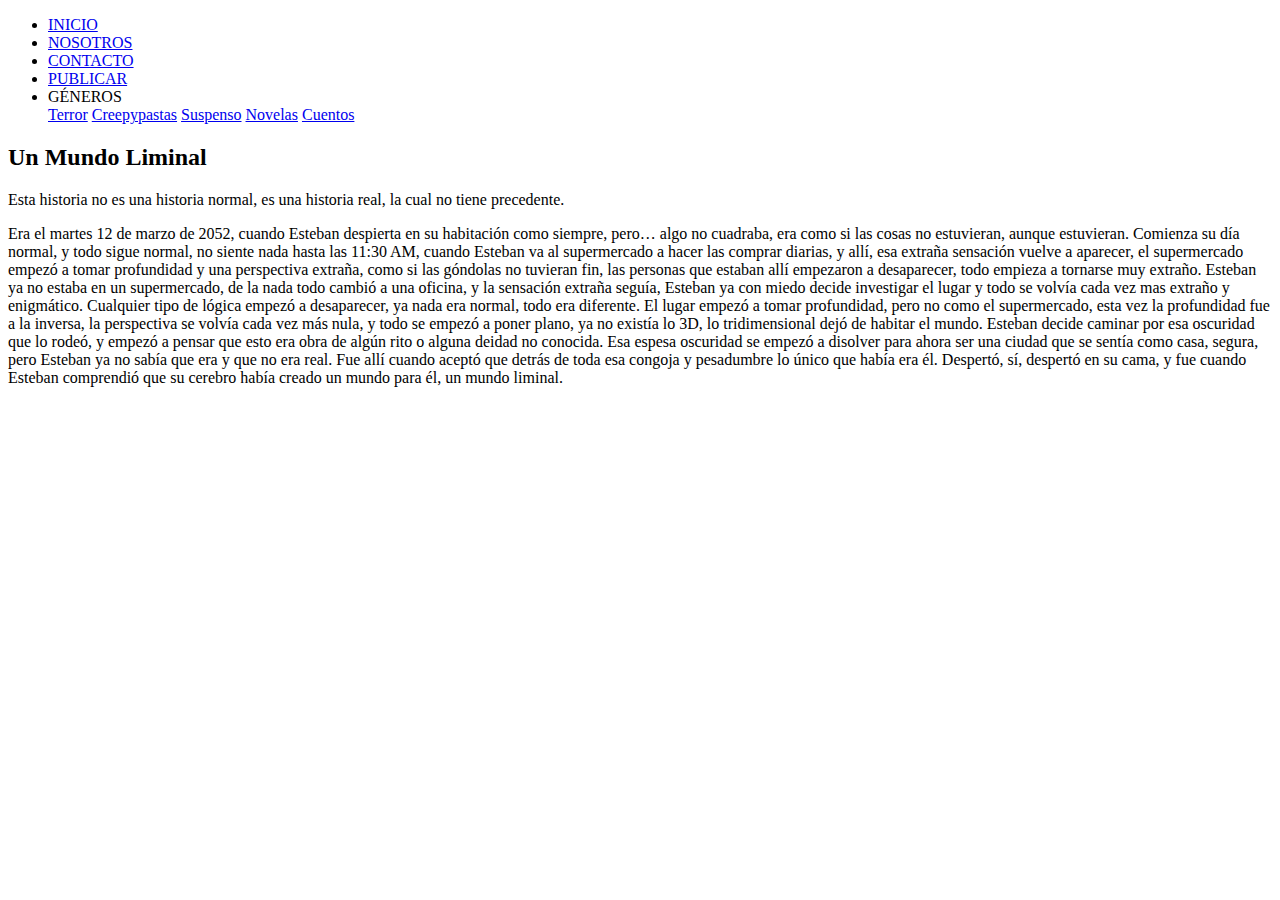
<file: historias/unmundoliminal.html>
<!DOCTYPE html>
<html lang="es">

<head>
    <meta charset="UTF-8">
    <meta name="viewport" content="width=device-width, initial-scale=1.0">
    <title>Un Mundo Liminal - TuHistoria</title>
    <link rel="stylesheet" href="https://tuhistoria.solargentinotv.com.ar/assets/css/info-pages.css">
    <link rel="stylesheet" href="https://tuhistoria.solargentinotv.com.ar/assets/css/genres-dd.css">
    <link rel="icon" type="image/x-icon"
        href="https://tuhistoria.solargentinotv.com.ar/assets/media/favicons/favicon.ico">
    <link rel="icon" type="image/png" sizes="16x16"
        href="https://tuhistoria.solargentinotv.com.ar/assets/media/favicons/generated/favicon-16x16.png">
    <link rel="icon" type="image/png" sizes="32x32"
        href="https://tuhistoria.solargentinotv.com.ar/assets/media/favicons/generated/favicon-32x32.png">
    <link rel="icon" type="image/png" sizes="48x48"
        href="https://tuhistoria.solargentinotv.com.ar/assets/media/favicons/generated/favicon-48x48.png">
    <link rel="apple-touch-icon" sizes="180x180"
        href="https://tuhistoria.solargentinotv.com.ar/assets/media/favicons/generated/favicon-180x180.png">
    <link rel="manifest" href="https://tuhistoria.solargentinotv.com.ar/assets/media/favicons/generated/manifest.json">
</head>

<body>
    <header>
        <nav>
            <ul>
                <li><a href="https://tuhistoria.solargentinotv.com.ar">INICIO</a></li>
                <li><a href="https://tuhistoria.solargentinotv.com.ar/nosotros">NOSOTROS</a></li>
                <li><a href="https://tuhistoria.solargentinotv.com.ar/contacto">CONTACTO</a></li>
                <li><a href="https://tuhistoria.solargentinotv.com.ar/publicar">PUBLICAR</a></li>
                <li id="generos-btn">
                    <a>GÉNEROS</a>
                    <div class="dropdown-content">
                        <a href="https://tuhistoria.solargentinotv.com.ar/generos/terror">Terror</a>
                        <a href="https://tuhistoria.solargentinotv.com.ar/generos/creepypastas">Creepypastas</a>
                        <a href="https://tuhistoria.solargentinotv.com.ar/generos/suspenso">Suspenso</a>
                        <a href="https://tuhistoria.solargentinotv.com.ar/generos/novelas">Novelas</a>
                        <a href="https://tuhistoria.solargentinotv.com.ar/generos/cuentos">Cuentos</a>
                    </div>
                </li>
            </ul>
        </nav>
    </header>

    <main>
        <section class="destacadas">
            <h2 id="boldis">Un Mundo Liminal</h2>
            <div class="cards-container">
                <div class="card">
                    <div class="card-content">
                        <p>Esta historia no es una historia normal, es una historia real, la cual no tiene precedente.
                        </p>
                        <p>Era el martes 12 de marzo de 2052, cuando Esteban despierta en su habitación como siempre,
                            pero… algo no cuadraba, era como si las cosas no estuvieran, aunque estuvieran. Comienza su
                            día normal, y todo sigue normal, no siente nada hasta las 11:30 AM, cuando Esteban va al
                            supermercado a hacer las comprar diarias, y allí, esa extraña sensación vuelve a aparecer,
                            el supermercado empezó a tomar profundidad y una perspectiva extraña, como si las góndolas
                            no tuvieran fin, las personas que estaban allí empezaron a desaparecer, todo empieza a
                            tornarse muy extraño. Esteban ya no estaba en un supermercado, de la nada todo cambió a una
                            oficina, y la sensación extraña seguía, Esteban ya con miedo decide investigar el lugar y
                            todo se volvía cada vez mas extraño y enigmático. Cualquier tipo de lógica empezó a
                            desaparecer, ya nada era normal, todo era diferente. El lugar empezó a tomar profundidad,
                            pero no como el supermercado, esta vez la profundidad fue a la inversa, la perspectiva se
                            volvía cada vez más nula, y todo se empezó a poner plano, ya no existía lo 3D, lo
                            tridimensional dejó de habitar el mundo. Esteban decide caminar por esa oscuridad que lo
                            rodeó, y empezó a pensar que esto era obra de algún rito o alguna deidad no conocida. Esa
                            espesa oscuridad se empezó a disolver para ahora ser una ciudad que se sentía como casa,
                            segura, pero Esteban ya no sabía que era y que no era real. Fue allí cuando aceptó que
                            detrás de toda esa congoja y pesadumbre lo único que había era él. Despertó, sí, despertó en
                            su cama, y fue cuando Esteban comprendió que su cerebro había creado un mundo para él, un
                            mundo liminal.</p>
                    </div>
                </div>
            </div>
        </section>
    </main>
    <script src="https://tuhistoria.solargentinotv.com.ar/assets/js/body-main-pjc.js" defer></script>
</body>

</html>
</file>
<file: assets/css/body-main-pjc.css>
@import url("https://fuentes.solargentinotv.com.ar/netflixsans.css");

/* ====== GLOBAL ====== */
::selection {
    background-color: #810000;
    color: #fff;
}

* {
    box-sizing: border-box;
    margin: 0;
    padding: 0;
}

p {
    margin-bottom: 0.5em;
    line-height: 1.2;
}

body {
    font-family: "Netflix Sans", sans-serif;
    background: #010101;
    color: #fff;
    display: flex;
    flex-direction: column;
    align-items: center;
}

/* ====== HEADER ====== */
header {
    width: 100%;
    background: #010101;
    border-bottom: 1px solid #810000;
    padding: 15px 0;
    text-align: center;
    color: #810000;
}

/* ====== NAV ====== */
nav ul {
    list-style: none;
    display: flex;
    flex-wrap: wrap;
    justify-content: center;
    gap: 20px;
    font-weight: 700;
}

nav a {
    text-decoration: none;
    color: #810000;
    padding: 8px 12px;
    border-bottom: 2px solid transparent;
    transition: all 0.2s;
    font-weight: 700;
}

nav a:hover,
nav li:hover>a {
    color: #fff;
    border-bottom-color: #810000;
}

/* ====== DESTACADAS ====== */
.destacadas {
    padding: 40px 20px;
    width: 100%;
    display: flex;
    flex-direction: column;
    align-items: center;
}

.destacadas h2 {
    text-align: center;
    font-size: 28px;
    margin-bottom: 30px;
}

/* Contenedor de cards centrado */
.cards-container {
    width: 100%;
    max-width: 1400px;
    padding: 0 20px;
}

/* ====== GRID CARDS ====== */
.cards,
.cards-grid {
    display: grid;
    gap: 25px;
    width: 100%;
}

/* Responsive con mismo margen lateral */
@media (min-width: 1200px) {

    .cards,
    .cards-grid {
        grid-template-columns: repeat(5, 1fr);
    }
}

@media (min-width: 992px) and (max-width: 1199px) {

    .cards,
    .cards-grid {
        grid-template-columns: repeat(4, 1fr);
    }
}

@media (min-width: 768px) and (max-width: 991px) {

    .cards,
    .cards-grid {
        grid-template-columns: repeat(3, 1fr);
    }
}

@media (min-width: 576px) and (max-width: 767px) {

    .cards,
    .cards-grid {
        grid-template-columns: repeat(2, 1fr);
    }
}

@media (max-width: 575px) {

    .cards,
    .cards-grid {
        grid-template-columns: 1fr;
        gap: 15px;
    }
}

.card {
    background: #181818;
    border-radius: 6px;
    overflow: hidden;
    display: flex;
    flex-direction: column;
    box-shadow: 0 2px 6px rgba(0, 0, 0, 0.08);
    width: 100%;
    transition: transform 0.3s ease, outline 0.3s ease;
    text-decoration: none;
    color: inherit;
}

.card:hover {
    transform: scale(1.05);
    outline: 4px solid #ffffff4f;
    cursor: pointer;
    z-index: 1000;
}

/* Contenedor de imagen + título */
.card .img-container {
    position: relative;
    width: 100%;
    aspect-ratio: 16 / 9;
}

/* Fondo de la card */
.card .img {
    width: 100%;
    height: 100%;
    background: #222;
    display: flex;
    justify-content: center;
    align-items: center;
    font-size: 1.8rem;
    color: #fff;
}

/* Título encima */
.card .img2 {
    position: absolute;
    top: 0;
    left: 0;
    width: 100%;
    height: 100%;
    display: flex;
    justify-content: center;
    align-items: center;
    text-align: center;
    background: linear-gradient(0deg, #181818, transparent 50%);
    font-size: 1.8rem;
    color: #fff;
    pointer-events: none;
    /* para que no bloquee clicks */
}

/* Contenido debajo de la imagen */
.card .card-content {
    padding: 15px;
    display: flex;
    flex-direction: column;
}
</file>
<file: assets/css/genres-dd.css>
/* ====== NAV / DROPDOWN ====== */
nav ul {
    list-style: none;
    margin: 0;
    padding: 0;
    display: flex;
    justify-content: center;
    gap: 20px;
    font-weight: 700;
}

nav ul li {
    position: relative;
}

nav a {
    text-decoration: none;
    color: #810000;
    padding: 8px 12px;
    border-bottom: 2px solid transparent;
    transition: all 0.2s;
    font-weight: 700;
}

nav a:hover,
nav li:hover>a {
    color: #810000;
    border-bottom-color: #810000;
}

nav a.active {
    color: #810000;
    border-bottom-color: #810000;
}

/* ====== DROPDOWN ====== */
.dropdown-content {
    display: none;
    position: absolute;
    background: #181818;
    top: 37px;
    left: 0;
    margin-left: -2.8em;
    min-width: 180px;
    outline: 2px solid #810000;
    border-bottom-right-radius: 5px;
    border-bottom-left-radius: 5px;
    z-index: 10;
    box-shadow: 0 2px 6px rgba(0, 0, 0, 0.15);
}

.dropdown-content a {
    display: block;
    padding: 10px;
    color: #810000;
    text-decoration: none;
    font-weight: 500;
}

nav li:hover .dropdown-content {
    display: block;
}

.dropdown-content a:hover {
    background: #810000;
    color: #181818;
}

/* ====== BOTONES GENRE ====== */
.center-buttons {
    display: flex;
    flex-wrap: wrap;
    justify-content: center;
    gap: 20px;
    padding: 40px 20px;
}

.genre-btn,
.leer-btn {
    font-weight: bold;
    transition: all 0.3s;
}

.genre-btn {
    background: #181818;
    padding: 25px 45px;
    border-radius: 12px;
    text-decoration: none;
    color: #810000;
    outline: 2px solid #810000;
    font-size: 18px;
    box-shadow: 0 3px 6px rgba(0, 0, 0, 0.08);
}

.genre-btn:hover {
    background: #810000;
    color: #181818;
    transform: scale(1.1);
    box-shadow: 0 6px 12px rgba(0, 0, 0, 0.12);
}

#generos-btn {
    cursor: pointer;
}
</file>
<file: assets/css/info-pages.css>
@import url("https://fuentes.solargentinotv.com.ar/netflixsans.css");

::selection {
    background-color: #810000;
    color: #fff
}

* {
    font-family: 'Netflix Sans';
}

/* ====== BODY ====== */
body {
    margin: 0;
    background: #010101;
    color: #000;
}

/* ====== HEADER ====== */
header {
    background: #010101;
    border-bottom: 2px solid #810000;
    padding: 15px;
    text-align: center;
    color: #810000;
}

/* ====== DESTACADAS ====== */
.destacadas {
    padding: 40px 20px;
    background: #010101;
}

.destacadas h2 {
    text-align: center;
    font-size: 28px;
    margin-bottom: 30px;
}

/* Contenedor cards para margen lateral */
.cards-container {
    max-width: 800px;
    margin: 0 auto;
    padding: 0 60px;
}

/* GRID DE CARDS */
.cards,
.cards-grid {
    display: grid;
    grid-template-columns: repeat(5, 1fr);
    gap: 25px;
}

.cards-grid {
    margin: 0 50px;
}

#boldis {
    color: #fff
}

.card {
    background: #fff;
    border-radius: 12px;
    overflow: hidden;
    display: flex;
    flex-direction: column;
    box-shadow: 0 2px 6px rgba(0, 0, 0, 0.08);
    position: relative;
    width: 107%;
}

.card img {
    width: 110%;
    aspect-ratio: 16/9;
    object-fit: cover;
}

.card-content {
    flex: 1;
    display: flex;
    flex-direction: column;
    padding: 25px 45px;
}

.card h3 {
    margin: 0 0 10px;
    font-size: 24px;
    color: #000;
}

.card p {
    flex: 1;
    font-size: 16px;
    color: #000;
    margin: 0 0 10px;
    font-weight: 300;
}

p#subtitulo-uchdt {
    margin-top: 1.1em;
    margin-bottom: -0.2em;
}

li {
    font-weight: 300;
}

strong,
h1,
h2,
h3,
h4,
h5,
h6 {
    font-weight: 500;
}

/* TAG DESTACADO */
.tag-prox {
    position: absolute;
    top: 10px;
    left: 10px;
    background: crimson;
    color: #fff;
    font-weight: bold;
    padding: 6px 12px;
    font-size: 13px;
    border-radius: 6px;
}

/* FORMULARIO PUBLICAR */
form {
    display: flex;
    flex-direction: column;
    gap: 15px;
    margin-top: 20px;
}

form label {
    font-weight: 700;
}

form input,
form select,
form textarea {
    padding: 10px;
    border-radius: 8px;
    border: 2px solid #810000;
    background: #181818;
    color: #000;
    font-size: 14px;
    outline: none;
    resize: vertical;
}

form input:focus,
form select:focus,
form textarea:focus {
    border-color: #f00;
}

/* CONTACTO */
.contact-info {
    max-width: 700px;
    margin: 0 auto;
    padding: 20px;
    font-size: 16px;
}

.contact-info p,
.contact-info a {
    color: #000;
    text-decoration: none;
}

.contact-info a:hover {
    color: #810000;
}

p {
    line-height: 1.6;
    text-align: justify;
}
</file>
<file: assets/css/sagas-dd.css>
.dropdown-temporadas {
    position: absolute;
    font-weight: 700;
    margin-left: 42em;
    margin-top: 1.2em;
}

/* Botón principal */
#season-btn {
    background: #181818;
    color: #810000;
    border: 2px solid #810000;
    border-radius: 0.2em;
    /* completo inicialmente */
    padding: 10px 20px;
    cursor: pointer;
    position: relative;
    transition: all 0.3s;
    width: 7.5em;
    height: 1.3em;
}

/* Cuando el dropdown está activo, solo top-left y top-right */
.dropdown-temporadas.active #season-btn {
    border-bottom-left-radius: 0;
    border-bottom-right-radius: 0;
}

/* Flecha del botón */
#season-btn::after {
    content: "▼";
    position: absolute;
    right: 10px;
    top: 50%;
    transform: translateY(-50%);
    transition: transform 0.3s;
    font-size: 25px;
}

.dropdown-temporadas.active #season-btn::after {
    transform: translateY(-50%) rotate(180deg);
}

/* Contenedor de opciones */
.season-options {
    position: absolute;
    top: 100%;
    left: 0;
    background: #181818;
    border: 2px solid #810000;
    border-top: none;
    /* no doble borde con el botón */
    border-bottom-left-radius: 0.2em;
    border-bottom-right-radius: 0.2em;
    min-width: 160px;
    color: #f00;
    text-align: center;
    font-weight: 300;

    /* Efecto slide */
    transform: scaleY(0);
    transform-origin: top;
    transition: transform 0.3s ease;
}

/* Mostrar opciones al abrir */
.dropdown-temporadas.active .season-options {
    transform: scaleY(1);
}

/* Opciones individuales */
.season-option {
    padding: 10px;
    cursor: pointer;
    transition: all 0.3s;
}

.season-option:hover {
    background: #810000;
    color: #181818;
}
</file>
